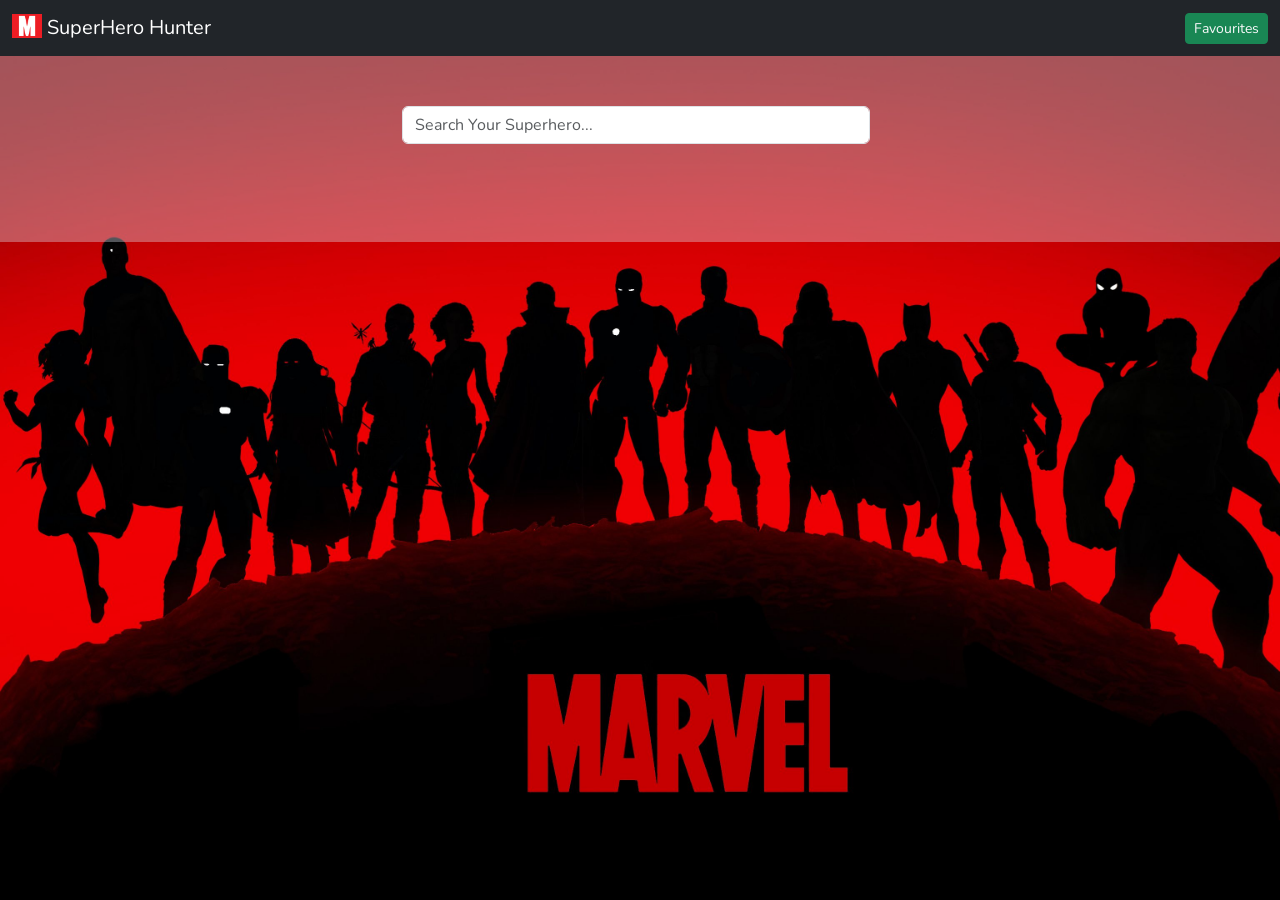
<file: index.html>
<!DOCTYPE html>
<html lang="en">
  <head>
    <meta charset="UTF-8" />
    <meta http-equiv="X-UA-Compatible" content="IE=edge" />
    <meta name="viewport" content="width=device-width, initial-scale=1.0" />
    <!-- Favicon ICON -->
    <link rel="apple-touch-icon" sizes="180x180" href="images/favicon_io/apple-touch-icon.png">
    <link rel="icon" type="image/png" sizes="32x32" href="images/favicon_io/favicon-32x32.png">
    <link rel="icon" type="image/png" sizes="16x16" href="images/favicon_io/favicon-16x16.png">
    <link rel="manifest" href="images/favicon_io/site.webmanifest">

    <!-- Nunito Font Family -->
    <link rel="preconnect" href="https://fonts.googleapis.com" />
    <link rel="preconnect" href="https://fonts.gstatic.com" crossorigin />
    <link href="https://fonts.googleapis.com/css2?family=Nunito:ital,wght@0,200;0,300;0,400;0,500;0,600;0,700;0,800;0,900;1,200;1,300;1,400;1,500;1,600;1,700;1,800;1,900&display=swap" rel="stylesheet"/>

    <!-- custom stylesheet -->
    <link rel="stylesheet" href="./css/index.css" />
    <!-- Bootstrap CSS  -->
    <link href="https://cdn.jsdelivr.net/npm/bootstrap@5.0.2/dist/css/bootstrap.min.css" rel="stylesheet"/>

    <title>SuperHero Hunter</title>
  </head>
  <body class="bg">
    <!-- Navigation Menu bar With Title -->
    <nav class="navbar navbar-expand-lg navbar-dark bg-dark">
      <div class="container-fluid">
        <a class="navbar-brand" href="https://vishakha161996.github.io/portfolio/">
          <img
            src="images/favicon_io/android-chrome-192x192.png"
            alt=""
            width="30"
            height="24"
            class="d-inline-block align-text-top"
          />
          SuperHero Hunter
        </a>
        <!-- Favourite Superhero  Button  -->
        <div class="d-flex">
          <button class="btn btn-success btn-sm" type="submit">
            <a class="nav-link link-light" href="./favourites.html">Favourites</a>
          </button>
        </div>
      </div>
    </nav>
    <!--  Search Section -->
    <section class="search-section">
      <div class="container-fluid align-self-center search-container">
        <form action="" method="get" id="search-form" class="d-flex">
          <input
            class="form-control me-2"
            type="search"
            id="search-string"
            placeholder="Search Your Superhero..."
          />
        </form>
      </div>
    </section>
    <!-- Searched Result will Appears Section -->
    <section class="result-section">
      <h2 id="querySection"></h2>
      <div class="container-fluid mx-auto align-self-center">
        <div class="mx-auto justify-content-evenly row" id="superhero-list">
          <template id="canvas">
            <div
              class="col-3 shadow-lg p-4 mb-4 m-1 bg-body rounded"
              id="superhero"
            >
              <!-- Basic Information of Superheros -->
              <div id="info">
                <div id="thumbnail">Image</div>
                <div id="name">Name -</div>
                <div id="id">ID</div>
                <div id="comic">Comics</div>
                <div id="series">series</div>
                <div id="stories">stories</div>
              </div>
              <div id="buttons" class="d-flex justify-content-between mt-3">
                <!-- Add to Favourite button -->
                <button
                  class="btn btn-outline-primary btn-sm"
                  id="fav"
                  onclick="addFunction()"
                >
                  Add to Favourite
                </button>

                <!-- Learn More button -->
                <button class="btn btn-primary btn-sm" id="learn-more">
                  Learn more
                </button>
              </div>
            </div>
          </template>
        </div>
      </div>
    </section>
    <!-- container where superheroes will appear according to search -->

    <div id="snackbar">Succesfully! Added to Favourite</div>

    <!-- script for index js -->
    <script src="./js/index.js"></script>
    <!-- Bootstrap JavaScript   -->
    <script
      src="https://cdn.jsdelivr.net/npm/bootstrap@5.0.2/dist/js/bootstrap.bundle.min.js"
      integrity="sha384-MrcW6ZMFYlzcLA8Nl+NtUVF0sA7MsXsP1UyJoMp4YLEuNSfAP+JcXn/tWtIaxVXM"
      crossorigin="anonymous"
    ></script>
  </body>
</html>
</file>
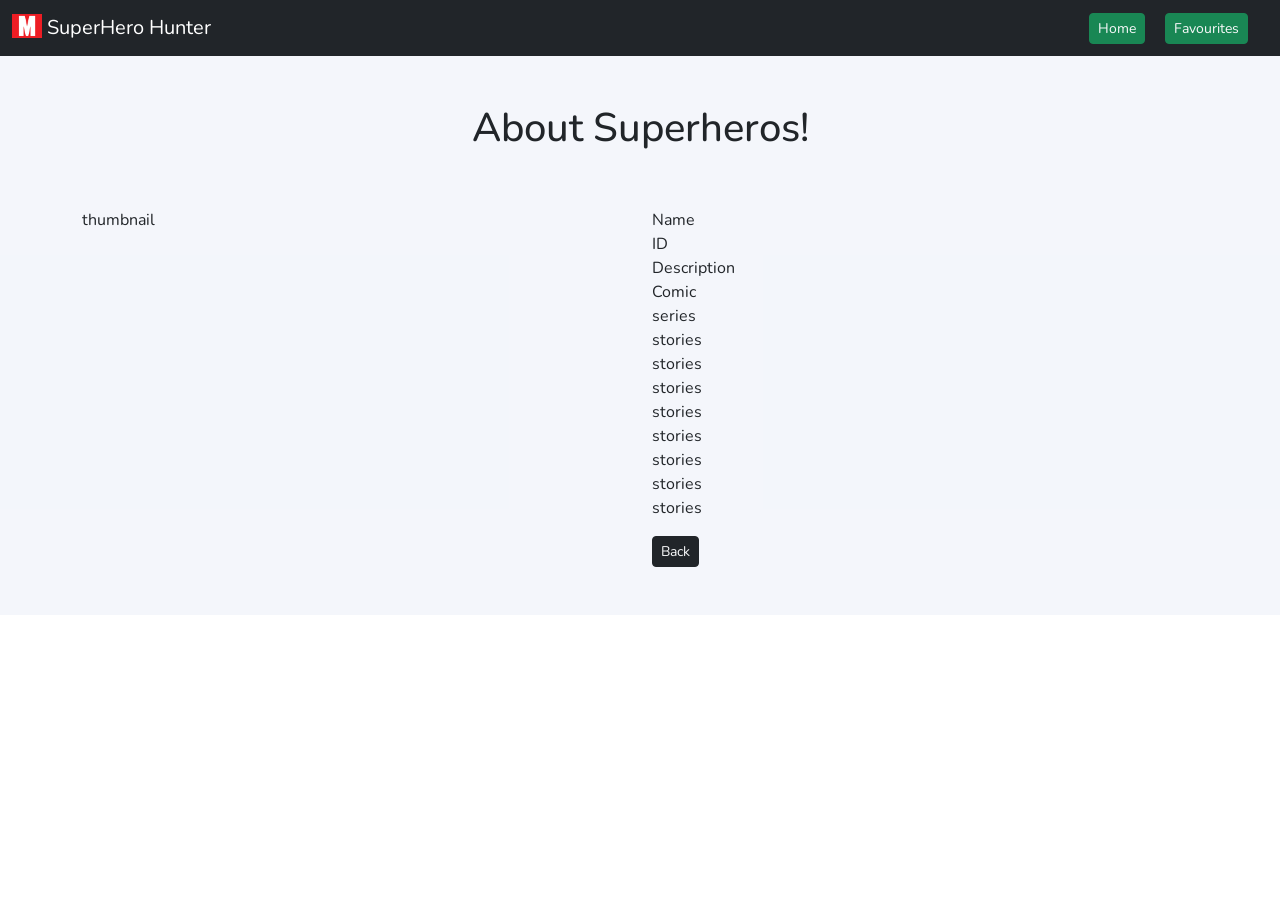
<file: about.html>
<!DOCTYPE html>
<html lang="en">
  <head>
    <meta charset="UTF-8" />
    <meta http-equiv="X-UA-Compatible" content="IE=edge" />
    <meta name="viewport" content="width=device-width, initial-scale=1.0" />
    <!-- Favicon ICON -->
    <link rel="apple-touch-icon" sizes="180x180" href="images/favicon_io/apple-touch-icon.png">
    <link rel="icon" type="image/png" sizes="32x32" href="images/favicon_io/favicon-32x32.png">
    <link rel="icon" type="image/png" sizes="16x16" href="images/favicon_io/favicon-16x16.png">
    <link rel="manifest" href="images/favicon_io/site.webmanifest">

    <!-- Nunito Font Family -->
    <link rel="preconnect" href="https://fonts.googleapis.com" />
    <link rel="preconnect" href="https://fonts.gstatic.com" crossorigin />
    <link href="https://fonts.googleapis.com/css2?family=Nunito:ital,wght@0,200;0,300;0,400;0,500;0,600;0,700;0,800;0,900;1,200;1,300;1,400;1,500;1,600;1,700;1,800;1,900&display=swap" rel="stylesheet"/>

    <!-- custom stylesheet -->
    <link rel="stylesheet" href="./css/index.css" />
    <!-- Bootstrap CSS  -->
    <link href="https://cdn.jsdelivr.net/npm/bootstrap@5.0.2/dist/css/bootstrap.min.css" rel="stylesheet"/>

    <title>SuperHero Hunter</title>
  </head>
  <body>
    <!-- Navigation Menu bar With Title -->
    <nav class="navbar navbar-expand-lg navbar-dark bg-dark">
      <div class="container-fluid">
        <a class="navbar-brand" href="https://vishakha161996.github.io/portfolio/">
          <img
            src="images/favicon_io/android-chrome-192x192.png"
            alt=""
            width="30"
            height="24"
            class="d-inline-block align-text-top"
          />
          SuperHero Hunter
        </a>
        <!-- Home  Button  -->
        <div class="d-flex">
          <button class="btn btn-success btn-sm" type="submit">
            <a class="nav-link link-light" href="./index.html">Home</a>
          </button>
          <button class="btn btn-success btn-sm" type="submit" style="margin-left: 20px; margin-right: 20px;">
            <a class="nav-link link-light" href="./favourites.html">Favourites</a>
          </button>
        </div>
      </div>
    </nav>

    <section class="about-sec">
      <div class="text-center p-5">
        <h1>About Superheros!</h1>
      </div>
      <!-- details of the superhero -->
      <div class="container pb-5 mx-auto align-self-center">
        <div id="info">
          <div class="row">
            <div class="col-md-6">
              <div id="thumbnail">thumbnail</div>
            </div>
            <div class="col-md-6">
              <div id="name">Name</div>
              <div id="id">ID</div>
              <div id="desc">Description</div>
              <div id="comic">Comic</div>
              <!--<div id="comic-available"></div>
              <div id="comics-list"></div>-->
              <div id="series">series</div>
              <div id="stories">stories</div>
              <div id="count">stories</div>
              <div id="modified">stories</div>
              <div id="status">stories</div>
              <div id="total">stories</div>
              <div id="limit">stories</div>
              <div id="offset">stories</div>
              <div id="code">stories</div>
              <div class="d-flex justify-content-between mt-3" id="buttons">
                <!-- button for directing to about page -->
                <button class="btn btn-dark btn-sm">
                  <a class="nav-link link-light" href="./index.html">Back</a>
                </button>
              </div>
            </div>
          </div>
        </div>
      </div>
    </section>

    <!-- script for about js -->
    <script src="./js/about.js"></script>
  </body>
</html>
</file>
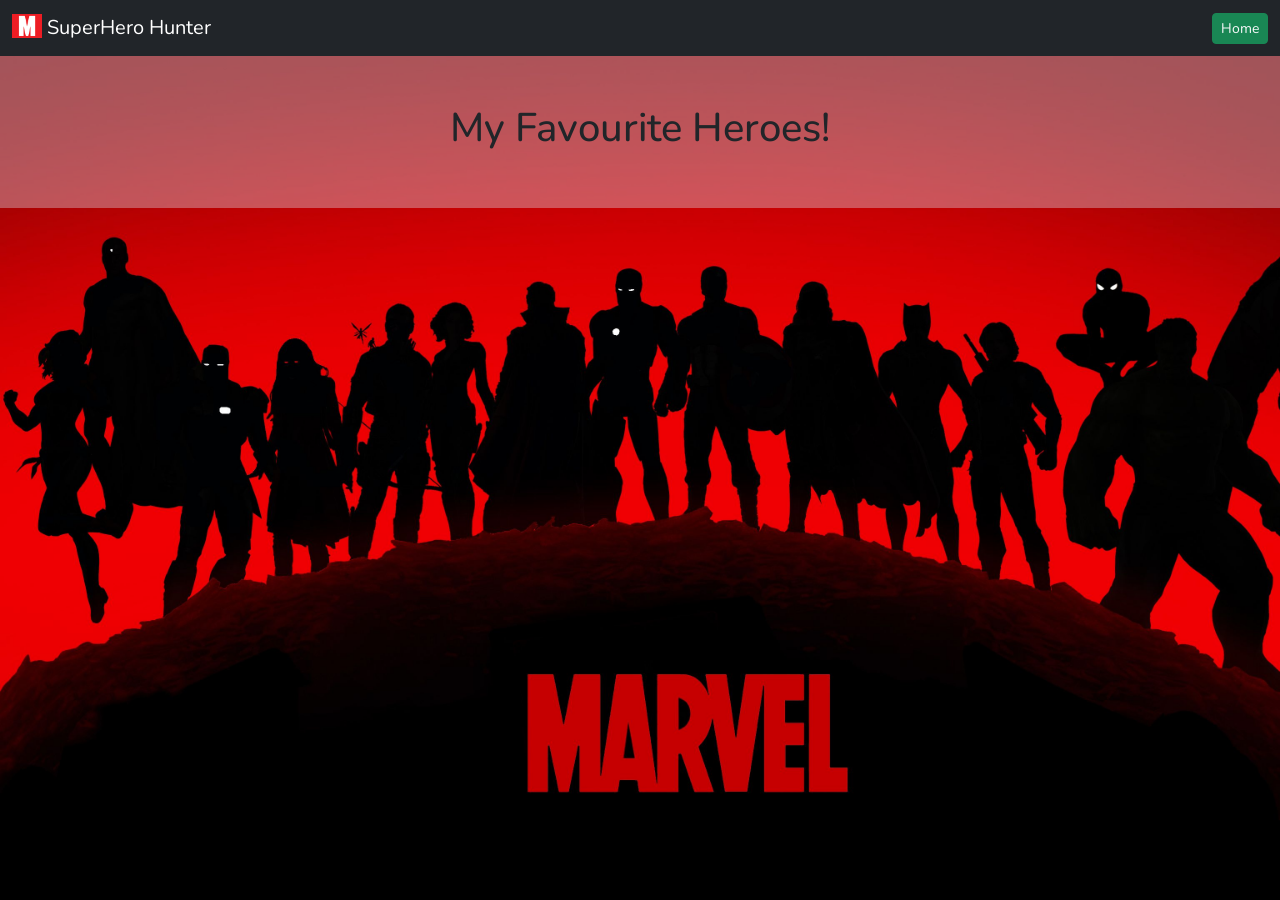
<file: favourites.html>
<!DOCTYPE html>
<html lang="en">
  <head>
    <meta charset="UTF-8" />
    <meta http-equiv="X-UA-Compatible" content="IE=edge" />
    <meta name="viewport" content="width=device-width, initial-scale=1.0" />
    <!-- Favicon ICON -->
    <link rel="apple-touch-icon" sizes="180x180" href="images/favicon_io/apple-touch-icon.png">
    <link rel="icon" type="image/png" sizes="32x32" href="images/favicon_io/favicon-32x32.png">
    <link rel="icon" type="image/png" sizes="16x16" href="images/favicon_io/favicon-16x16.png">
    <link rel="manifest" href="images/favicon_io/site.webmanifest">

    <!-- Nunito Font Family -->
    <link rel="preconnect" href="https://fonts.googleapis.com" />
    <link rel="preconnect" href="https://fonts.gstatic.com" crossorigin />
    <link href="https://fonts.googleapis.com/css2?family=Nunito:ital,wght@0,200;0,300;0,400;0,500;0,600;0,700;0,800;0,900;1,200;1,300;1,400;1,500;1,600;1,700;1,800;1,900&display=swap" rel="stylesheet"/>

    <!-- custom stylesheet -->
    <link rel="stylesheet" href="./css/index.css" />
    <!-- Bootstrap CSS  -->
    <link href="https://cdn.jsdelivr.net/npm/bootstrap@5.0.2/dist/css/bootstrap.min.css" rel="stylesheet"/>

    <title>SuperHero Hunter</title>
  </head>
  <body class="bg">
    <!-- Navigation Menu bar With Title -->
    <nav class="navbar navbar-expand-lg navbar-dark bg-dark">
      <div class="container-fluid">
        <a class="navbar-brand" href="https://vishakha161996.github.io/portfolio/">
          <img
            src="images/favicon_io/android-chrome-192x192.png"
            alt=""
            width="30"
            height="24"
            class="d-inline-block align-text-top"
          />
          SuperHero Hunter
        </a>
        <!-- Home  Button  -->
        <div class="d-flex">
          <button class="btn btn-success btn-sm" type="submit">
            <a class="nav-link link-light" href="./index.html">Home</a>
          </button>
        </div>
      </div>
    </nav>

    <section class="fav-section">
      <div class="text-center p-5" id="title">
        <h1>My Favourite Heroes!</h1>
      </div>

      <div class="container-fluid mx-auto align-self-center">
        <!-- container where superohero will show according to favourites -->
        <div class="mx-auto justify-content-evenly row" id="superhero-list">
          <template id="canvas">
            <div
              class="col-3 shadow-lg p-4 mb-4 m-1 bg-body rounded"
              id="superhero"
            >
              <!-- basic info -->
              <div id="info">
                <div id="thumbnail">Image -</div>
                <div id="name">Name -</div>
                <div id="id">ID</div>
                <div id="comic">Comics</div>
                <div id="series">series</div>
                <div id="stories">stories</div>
                <div class="d-flex justify-content-between mt-3" id="buttons">
                  <!-- button to remove from favourites -->
                  <button class="btn btn-outline-primary btn-sm" id="fav">
                    Remove
                  </button>
                  <!-- button for directing to about page -->
                  <button class="btn btn-primary btn-sm" id="learn-more">
                    Learn Info
                  </button>
                </div>
              </div>
              <br />
              <br />
            </div>
          </template>
        </div>
      </div>
    </section>

    <!-- script for favourite js -->
    <script src="./js/favourites.js"></script>
  </body>
</html>
</file>
<file: css/index.css>
/*  Set Font Family to whole Documents */
/*  Single file for all HTML Files. Index/Favourite/about */
background-image: url(../images/marvel-avengers-wallpaper.jpg);
* {
    margin: 0;
    padding: 0;
    box-sizing: border-box;
    justify-content: center;
    place-items: center;
    align-items: center;
}
* {
  font-family: "Nunito", sans-serif;
}
.search-section,
.fav-section,
.about-sec {
  background: #dfe5f35c;
}
.search-container {
  width: 500px !important;
  padding: 50px;
}
.bg {
  min-height: 100vh;
  align-items: center;
  justify-content: center;
  background-image: url(../images/marvel-avengers-wallpaper.jpg);
  height: 100%;
  background-position: center;
  background-repeat: no-repeat; 
  background-size: cover ;
  background-attachment: fixed;
}

.result-section {
  background-color: #dfe5f35c;
}
.result-section h2 {
  text-align: center;
  padding: 20px 0px;
}

#snackbar {
  visibility: hidden;
  min-width: 250px;
  margin-left: -125px;
  background-color: #a6445d;
  color: #fff;
  text-align: center;
  border-radius: 2px;
  padding: 16px;
  position: fixed;
  z-index: 1;
  left: 50%;
  bottom: 30px;
  font-size: 17px;
}
/*  Alert type box displaying in the bottom of the screen */
#snackbar.show {
  visibility: visible;
  -webkit-animation: fadein 0.5s, fadeout 0.5s 2.5s;
  animation: fadein 0.5s, fadeout 0.5s 2.5s;
}

@-webkit-keyframes fadein {
  from {
    bottom: 0;
    opacity: 0;
  }
  to {
    bottom: 30px;
    opacity: 1;
  }
}

@keyframes fadein {
  from {
    bottom: 0;
    opacity: 0;
  }
  to {
    bottom: 30px;
    opacity: 1;
  }
}

@-webkit-keyframes fadeout {
  from {
    bottom: 30px;
    opacity: 1;
  }
  to {
    bottom: 0;
    opacity: 0;
  }
}

@keyframes fadeout {
  from {
    bottom: 30px;
    opacity: 1;
  }
  to {
    bottom: 0;
    opacity: 0;
  }
}

/*  Mobile Responsive  */
@media only screen and (max-width: 768px) {
  .search-container {
    width: 100% !important;
    padding: 50px;
  }

  div#superhero {
    width: 100%;
  }
}
</file>
